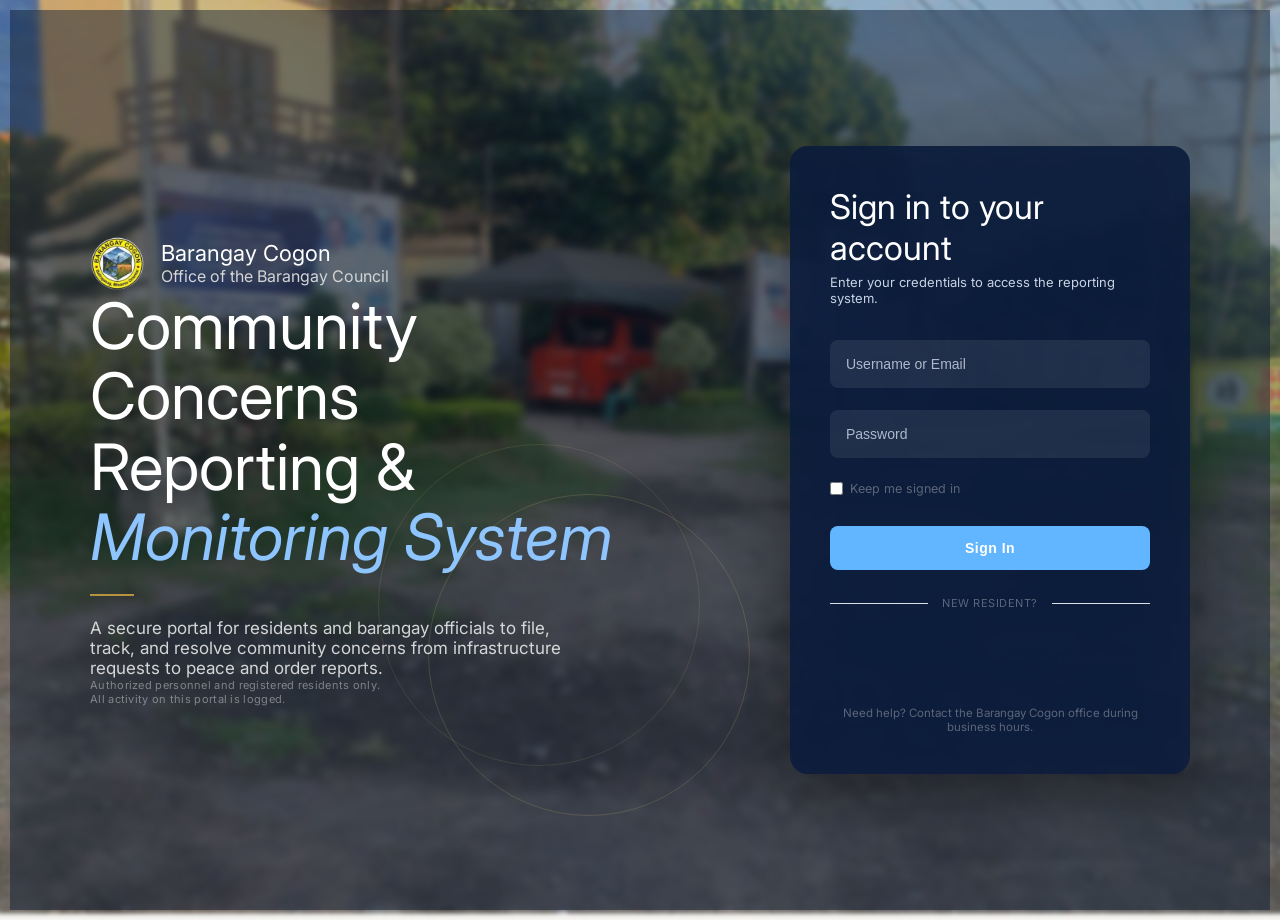
<file: index.html>
<!DOCTYPE html>
<html lang="en">
<head>
<meta charset="UTF-8">
<meta name="viewport" content="width=device-width, initial-scale=1.0">

<title>Barangay Cogon | Community Concerns Reporting and Monitoring System</title>

<link rel="preconnect" href="https://fonts.googleapis.com">
<link rel="preconnect" href="https://fonts.gstatic.com" crossorigin>

<link href="https://fonts.googleapis.com/css2?family=Source+Serif+4:wght@500;600;700&family=Inter:wght@400;500;600;700&display=swap" rel="stylesheet">

<link rel="stylesheet" href="index.css">

</head>
<body>

<!-- Background Image -->
<div class="background"></div>

<div class="portal">

    <div class="institutional">
        <div>

            <div class="crest-row">
                <div class="crest">
                    <img src="logo.png"
                         alt="Barangay Cogon Seal"
                         onerror="handleCrestError(this)">
                    <div class="crest-fallback" style="display:none;">
                        BRGY<br>COGON
                    </div>
                </div>

                <div>
                    <div class="org-name">Barangay Cogon</div>
                    <div class="org-sub">Office of the Barangay Council</div>
                </div>
            </div>

            <div class="headline">
                Community Concerns Reporting &
                <em>Monitoring System</em>
            </div>

            <div class="rule"></div>

            <p class="lede">
                A secure portal for residents and barangay officials
                to file, track, and resolve community concerns from
                infrastructure requests to peace and order reports.
            </p>
        </div>

        <div class="footnote">
            Authorized personnel and registered residents only.<br>
            All activity on this portal is logged.
        </div>
    </div>

    <div class="form-panel">

        <div class="form-heading">
            Sign in to your account
        </div>

        <p class="form-sub">
            Enter your credentials to access the reporting system.
        </p>

        <form id="loginForm">

            <div class="field">
                <input
                    type="text"
                    id="username"
                    placeholder="Username or Email"
                    required>
            </div>

            <div class="field">
                <input
                    type="password"
                    id="password"
                    placeholder="Password"
                    required>
            </div>

            <div class="row-between">
                <label class="remember">
                    <input type="checkbox" id="remember">
                    Keep me signed in
                </label>

                <a href="#" class="forgot">
                    Forgot password?
                </a>
            </div>

            <button type="submit" class="btn-primary">
                Sign In
            </button>

        </form>

        <div class="divider">
            <div class="line"></div>
            <span>NEW RESIDENT?</span>
            <div class="line"></div>
        </div>

        <!-- Create Account Button -->
        <a href="regis.html"
           class="btn-secondary"
           style="display:block; text-align:center; text-decoration:none;">
            Create an account
        </a>

        <p class="helper">
            Need help? Contact the Barangay Cogon office during business hours.
        </p>

    </div>

</div>

<script>
// Falls back to text initials if the crest image fails to load
function handleCrestError(img) {
    img.style.display = "none";
    const fallback = img.nextElementSibling;
    if (fallback) {
        fallback.style.display = "flex";
        fallback.style.justifyContent = "center";
        fallback.style.alignItems = "center";
    }
}

// Login form handler
document.getElementById("loginForm").addEventListener("submit", function(e) {
    e.preventDefault();

    // Replace this with your actual login logic
    alert("Login successful!");
});
</script>

</body>
</html>
</file>
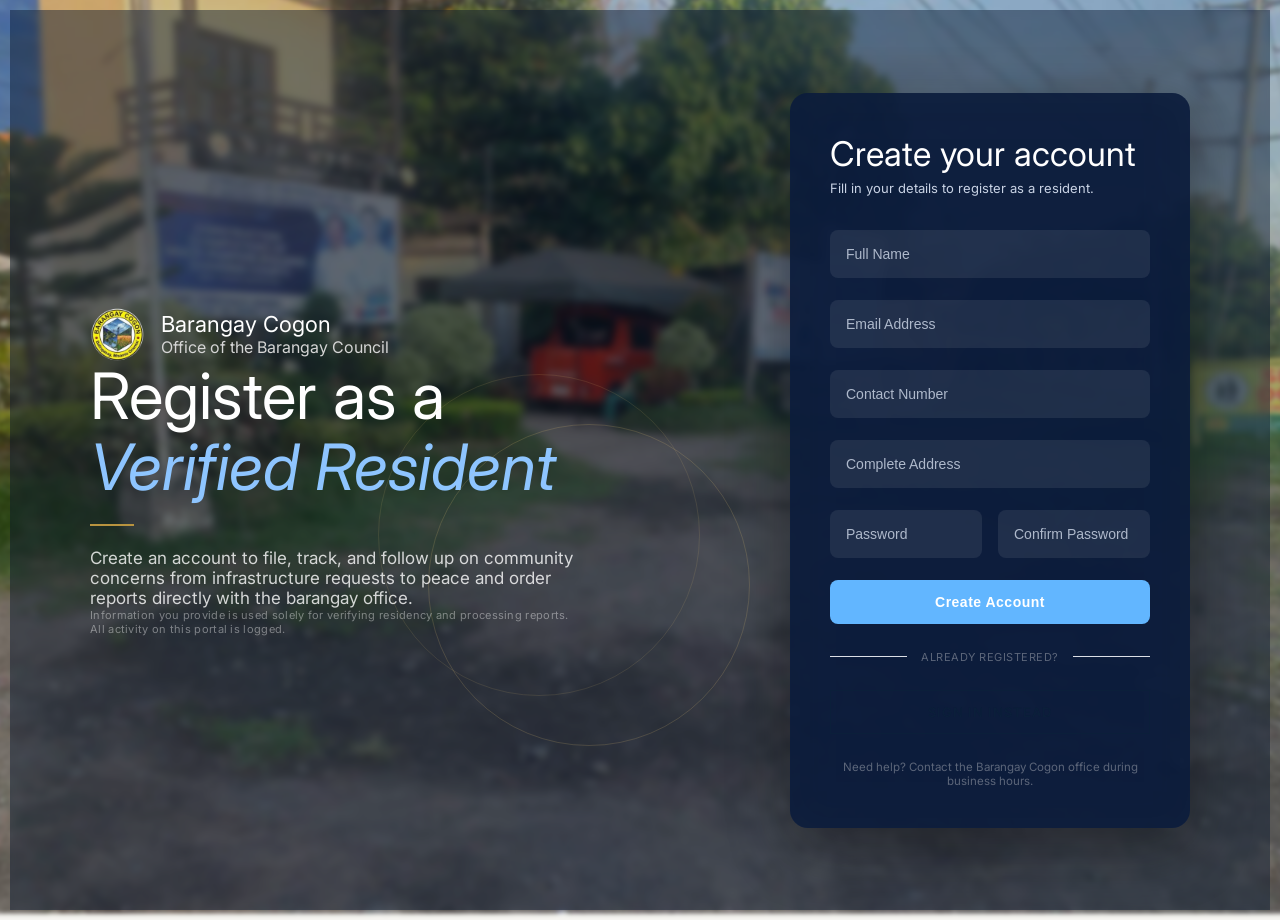
<file: regis.html>
<!DOCTYPE html>
<html lang="en">
<head>
<meta charset="UTF-8">
<meta name="viewport" content="width=device-width, initial-scale=1.0">
<title>Register | Barangay Cogon Community Concerns Reporting and Monitoring System</title>
<link rel="preconnect" href="https://fonts.googleapis.com">
<link rel="preconnect" href="https://fonts.gstatic.com" crossorigin>
<link href="https://fonts.googleapis.com/css2?family=Source+Serif+4:wght@500;600;700&family=Inter:wght@400;500;600;700&display=swap" rel="stylesheet">
<link rel="stylesheet" href="index.css">
</head>
<body>
<div class="background"></div>
<div class="portal">

  <div class="institutional">
    <div>
      <div class="crest-row">
        <div class="crest">
          <img src="logo.png" alt="Barangay Cogon Seal" onerror="handleCrestError(this)">
          <div class="crest-fallback" style="display:none;">BRGY<br>COGON</div>
        </div>
        <div>
          <div class="org-name">Barangay Cogon</div>
          <div class="org-sub">Office of the Barangay Council</div>
        </div>
      </div>

      <div class="headline">Register as a <em>Verified Resident</em></div>
      <div class="rule"></div>
      <p class="lede">Create an account to file, track, and follow up on community concerns  from infrastructure requests to peace and order reports directly with the barangay office.</p>
    </div>

    <div class="footnote">Information you provide is used solely for verifying residency and processing reports.<br>All activity on this portal is logged.</div>
  </div>

  <div class="form-panel">
    <div class="form-heading">Create your account</div>
    <p class="form-sub">Fill in your details to register as a resident.</p>

    <form id="registerForm">
      <div class="field">
        
        <input type="text" id="fullName" placeholder="Full Name" required>
      </div>

      <div class="field">
        <input type="email" id="email" placeholder="Email Address" required>
      </div>

      <div class="field">
        <input type="tel" id="contactNumber" placeholder="Contact Number" required>
      </div>

      <div class="field">
        <input type="text" id="address" placeholder="Complete Address" required>
      </div>

      <div class="field-row">
        <div class="field">
          <input type="password" id="password" placeholder="Password" required>
        </div>

        <div class="field">
          <input type="password" id="confirmPassword" placeholder="Confirm Password" required>
        </div>
      </div>

      <p class="field-error" id="passwordError">Passwords do not match. Please try again.</p>

      <button type="submit" class="btn-primary">Create Account</button>
    </form>

    <div class="divider">
      <div class="line"></div>
      <span>ALREADY REGISTERED?</span>
      <div class="line"></div>
    </div>

    <a href="index.html" class="btn-secondary" style="display:block; text-align:center; text-decoration:none;">Sign in instead</a>

    <p class="helper">Need help? Contact the Barangay Cogon office during business hours.</p>
  </div>

</div>

<script src="index.js"></script>
</body>
</html>
</file>
<file: index.css>
:root {
  --navy-deep: #0b1f3a;
  --navy-mid: #142a52;
  --gold: #b8933f;
  --gold-light: #e2c274;
  --paper: #f6f5f1;
  --ink: #1c2433;
  --slate: #5c667a;
  --hairline: #dcdfe6;
}

/* ===== Background Image ===== */
body{
    margin:0;
    padding:0;
    overflow-x:hidden;
}

.background{
    position: fixed;
    inset: 0;
    background: url("background.jpg") center center/cover no-repeat;
    filter: blur(2px);
    transform: scale(1.03);
    z-index: -2;
}

.background::after{
    content: "";
    position: absolute;
    inset: 0;
    background: rgba(0, 0, 0, 0.20);
}

.portal{
    position:relative;
    z-index:1;
}

* {
  margin: 0;
  padding: 0;
  box-sizing: border-box;
}

body {
  font-family: 'Inter', Arial, sans-serif;
  background-color: var(--paper);
  color: var(--ink);
  min-height: 100vh;
  display: flex;
  align-items: center;
  justify-content: center;
  padding: 10px;
}

.portal{
    width:100%;
    height:100vh;
    max-width:none;
    display:flex;
    justify-content:space-between;
    align-items:center;
    padding:60px 80px;
    background:rgba(6,20,45,.45);
    backdrop-filter:blur(3px);
    border:none;
    box-shadow:none;
}

/* ---------------- Left / Institutional panel ---------------- */
.institutional{
    position:relative; /* FIX: needed so ::before/::after circles anchor here, not the page */
    width:50%;
    background:transparent;
    padding:0;
    color:#fff;
}

.institutional::before {
  content: "";
  position: absolute;
  right: -110px;
  bottom: -110px;
  width: 320px;
  height: 320px;
  border-radius: 50%;
  border: 1.5px solid rgba(226, 194, 116, 0.18);
}

.institutional::after {
  content: "";
  position: absolute;
  right: -60px;
  bottom: -60px;
  width: 320px;
  height: 320px;
  border-radius: 50%;
  border: 1.5px solid rgba(226, 194, 116, 0.12);
}

.eyebrow {
  font-size: 11px;
  letter-spacing: 2.5px;
  text-transform: uppercase;
  color: var(--gold-light);
  font-weight: 600;
}

.crest-row {
  display: flex;
  align-items: center;
  gap: 16px;
  margin-top: 22px;
}

.crest{
    width:55px;
    height:55px;
    border:none;
    background:none;
    border-radius:50%;
    overflow:hidden; /* FIX: keep fallback/image contained within the circle */
}

.crest img {
  width: 100%;
  height: 100%;
  object-fit: cover;
  border-radius: 50%;
}

.crest-fallback {
  /* FIX: was unstyled text with no size/background — now renders as a proper circular badge */
  display:flex;
  align-items:center;
  justify-content:center;
  width:100%;
  height:100%;
  background: var(--gold);
  color: var(--navy-deep);
  font-family: 'Source Serif 4', serif;
  font-size: 11px;
  font-weight: 600;
  letter-spacing: 0.5px;
  text-align: center;
  line-height: 1.2;
}

.org-name{
    font-size:22px;
    color:#fff;
}

.org-sub{
    color:#d5d5d5;
}

.headline{
    font-size:64px;
    max-width:600px;
    line-height:1.1;
    color:#fff;
}

.headline em{
    color:#8ec5ff;
    font-style:italic;
}

.rule {
  width: 44px;
  height: 2px;
  background: var(--gold);
  margin: 22px 0;
}

.lede{
    max-width:500px;
    font-size:17px;
    color:rgba(255,255,255,.8);
}

.footnote {
  font-size: 11px;
  color: rgba(255,255,255,0.4);
  letter-spacing: 0.3px;
  position: relative;
  z-index: 1;
}

/* ---------------- Right / Form panel ---------------- */
.form-panel{
    width:400px;
    background:rgba(12,28,60,.90);
    backdrop-filter:blur(20px);
    border-radius:18px;
    padding:40px;
    color:#fff;
    box-shadow:0 20px 60px rgba(0,0,0,.4);
}

.form-heading{
    color:white;
    font-size:34px;
}

/* FIX: merged the two duplicate .form-sub rules into one */
.form-sub{
    color:#c9d3e5;
    font-size: 13px;
    margin-top: 6px;
    margin-bottom: 34px;
}

.field {
  margin-bottom: 22px;
}

.field label {
  display: block;
  font-size: 11.5px;
  font-weight: 600;
  letter-spacing: 0.4px;
  text-transform: uppercase;
  color: var(--slate);
  margin-bottom: 8px;
}

.field input{
    width:100%; /* FIX: inputs had no width, would render tiny */
    background:rgba(255,255,255,.08);
    border:1px solid transparent; /* FIX: gives focus something to actually color */
    border-radius:8px;
    color:white;
    padding:15px;
    font-size:14px;
    outline:none;
    transition: box-shadow .2s ease, border-color .2s ease;
}

.field input::placeholder{
    color:#aeb9cb;
}

.field input:focus {
  /* FIX: old rule targeted a nonexistent border-bottom-color */
  border-color: var(--gold);
  box-shadow: 0 0 0 3px rgba(184, 147, 63, 0.25);
}

.row-between {
  display: flex;
  align-items: center;
  justify-content: space-between;
  font-size: 12.5px;
  margin-bottom: 30px;
}

.remember {
  display: flex;
  align-items: center;
  gap: 7px;
  color: var(--slate);
}

.remember input {
  accent-color: var(--navy-deep);
}

.forgot {
  color: var(--navy-deep);
  text-decoration: none;
  font-weight: 600;
  border-bottom: 1px solid transparent;
}

.forgot:hover {
  border-bottom-color: var(--navy-deep);
}

.btn-primary{
    /* FIX: had no padding/width/border/cursor, would render as a tiny inline button */
    width:100%;
    padding:14px;
    border:none;
    border-radius:8px;
    background:#62b6ff;
    color:#fff;
    font-size:14px;
    font-weight:600;
    letter-spacing:0.5px;
    cursor:pointer;
    transition: background .2s ease;
}

.btn-primary:hover{
    background:#4ea8ff;
}

.divider {
  display: flex;
  align-items: center;
  gap: 14px;
  margin: 26px 0;
}

.divider .line {
  flex: 1;
  height: 1px;
  background: var(--hairline);
}

.divider span {
  font-size: 11px;
  color: var(--slate);
  letter-spacing: 0.5px;
}

.btn-secondary {
  width: 100%;
  padding: 13px;
  background: transparent;
  color: var(--navy-deep);
  border: 1.5px solid var(--navy-deep);
  font-size: 13px;
  font-weight: 600;
  letter-spacing: 1px;
  text-transform: uppercase;
  cursor: pointer;
  transition: all 0.2s ease;
}

.btn-secondary:hover {
  background: var(--navy-deep);
  color: #fff;
}

.helper {
  text-align: center;
  font-size: 11.5px;
  color: var(--slate);
  margin-top: 26px;
}

.field-error {
  display: none;
  font-size: 12px;
  color: #b3261e;
  margin-top: -14px;
  margin-bottom: 18px;
}

.field-row {
  display: grid;
  grid-template-columns: 1fr 1fr;
  gap: 16px;
}

.portal.scrollable {
  max-height: 90vh;
}

.form-panel.scrollable {
  overflow-y: auto;
  max-height: 90vh;
}

/* ---------------- Responsive ---------------- */
@media (max-width: 760px) {
  .portal {
    /* FIX: .portal is display:flex, not grid — grid-template-columns did nothing.
       Stack the two panels vertically instead. */
    flex-direction: column;
    height: auto;
    max-width: 420px;
    padding: 40px 32px;
    gap: 32px;
  }
  .institutional {
    width: 100%;
    padding: 40px 32px;
  }
  .form-panel {
    width: 100%;
    padding: 40px 32px;
  }
  .headline {
    font-size: 26px;
    margin-top: 30px;
  }
}

:focus-visible {
  outline: 2px solid var(--gold);
  outline-offset: 2px;
}
</file>
